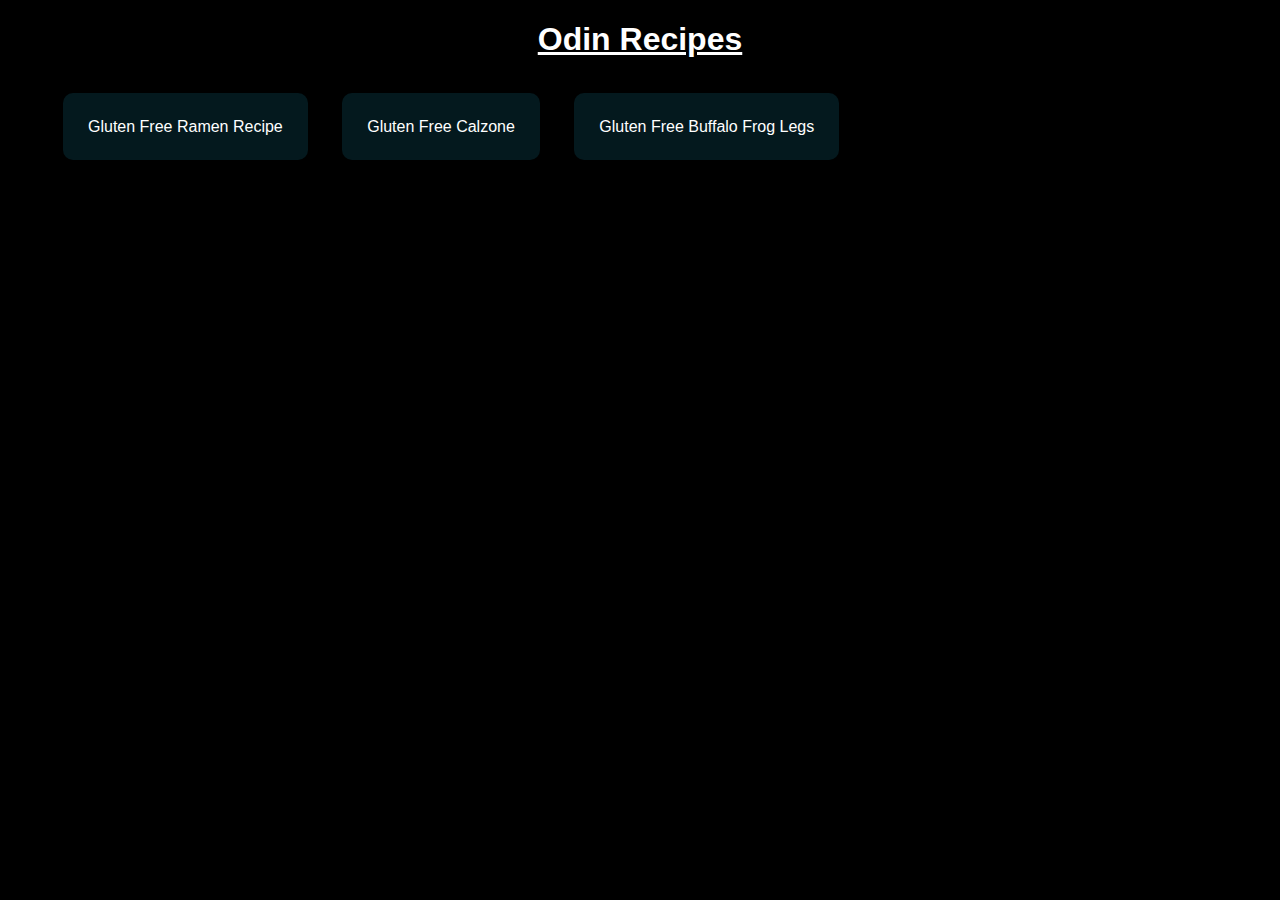
<file: recipes/index.html>
<!DOCTYPE html>
<html lang="en">
    <head>
        <meta charset="UTF-8">
        <link rel="stylesheet" href="style.css">
        <title>Odin Recipes</title>
    </head>

    <body>
        <h1>Odin Recipes</h1>
        
        <uL>
        <li class="recipe-links"><a href ="gluten-free-ramen.html">Gluten Free Ramen Recipe</a></li>
        <li class="recipe-links"><a href ="gluten-free-calzone.html">Gluten Free Calzone</a></li>
        <li class="recipe-links"><a href ="gluten-free-buffalo-frog-legs.html">Gluten Free Buffalo Frog Legs</a></li>
        </ul>
    </body>
</html>
</file>
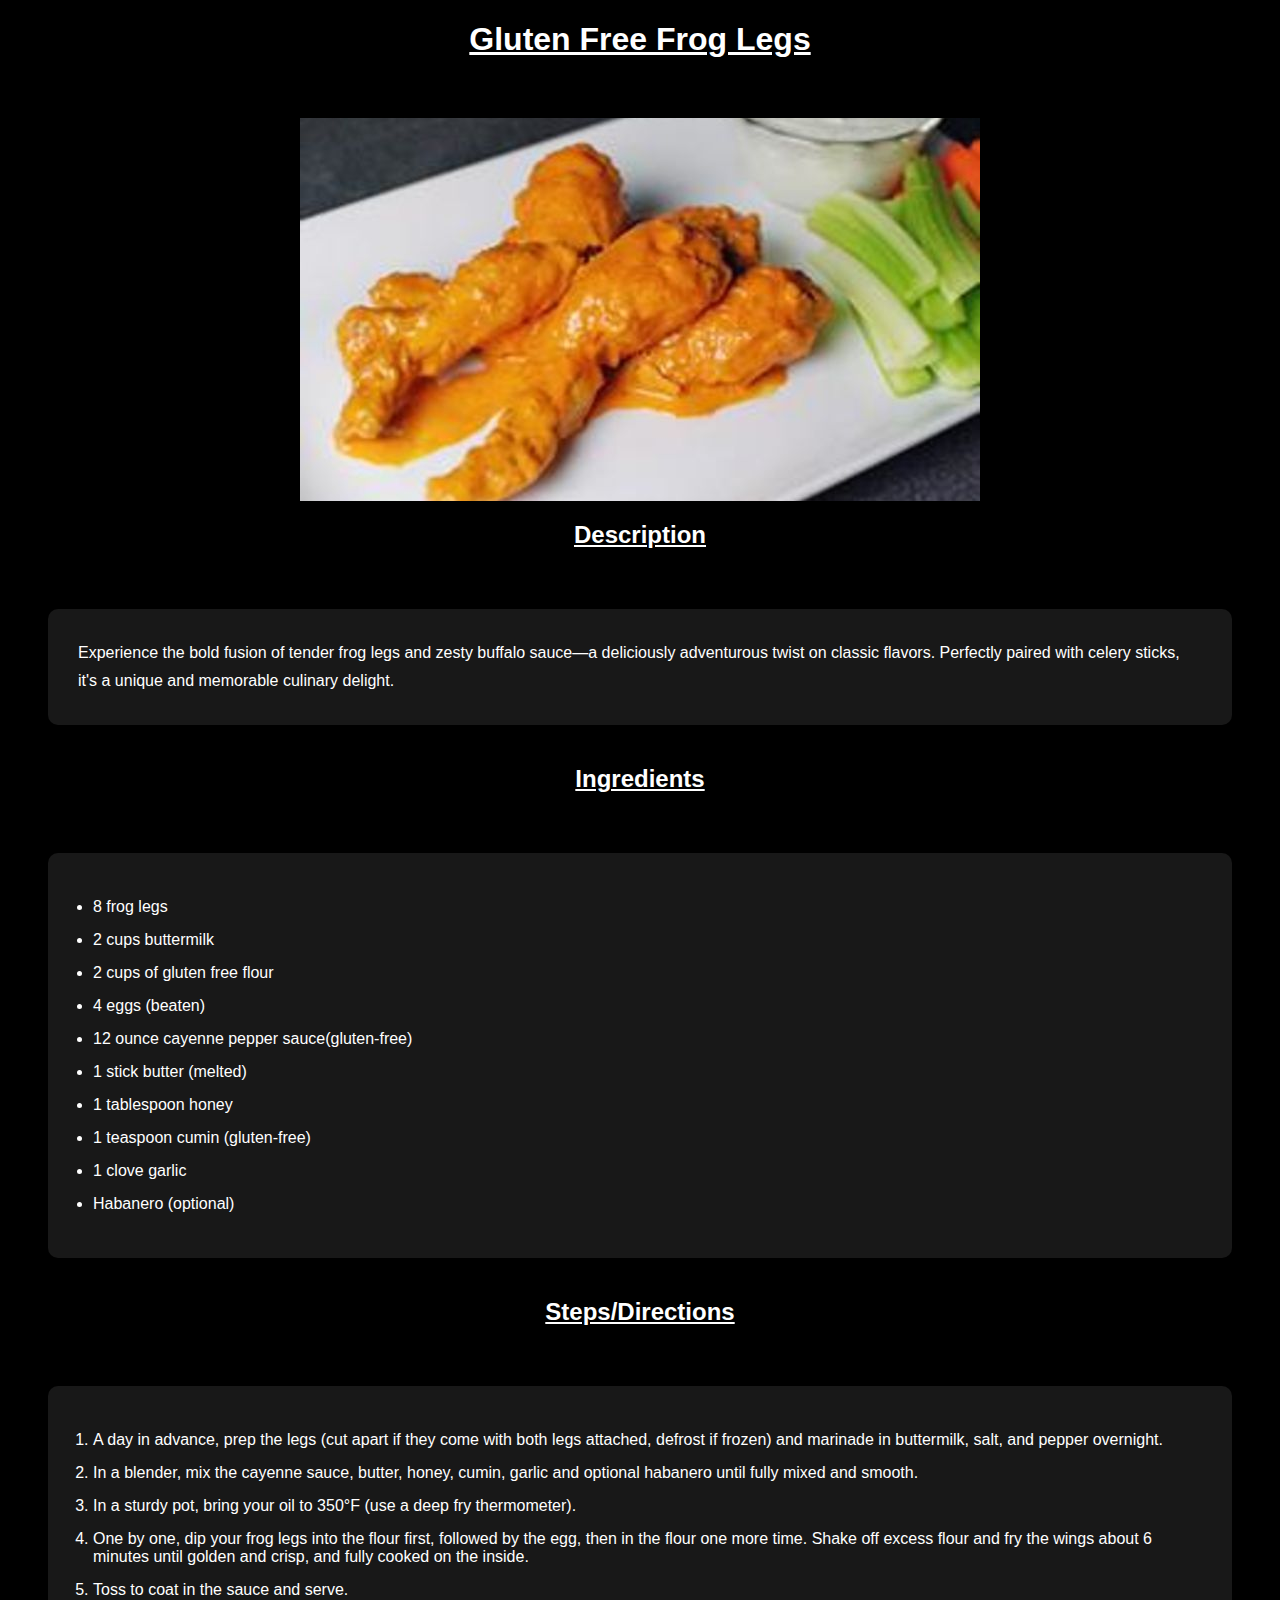
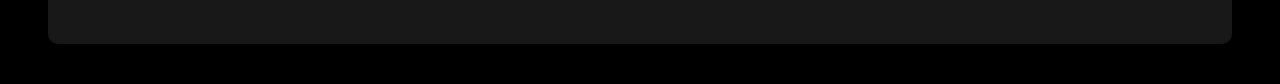
<file: recipes/gluten-free-buffalo-frog-legs.html>
<!DOCTYPE html>
<html lang="en">
    <head>
        <meta charset="UTF-8">
        <title>Gluten Free Frog Legs</title>
        <link rel="stylesheet" href="style.css">
    </head>

    <body>
        <h1>Gluten Free Frog Legs</h1>
        <img src="img/gluten-free-buffalo-frog-legs.jpg" alt="frog-legs-pic">

        <!--Description-->
        <h2>Description</h2>
        <p class="description">Experience the bold fusion of tender frog legs and zesty buffalo sauce—a deliciously adventurous twist on classic flavors. Perfectly paired with celery sticks, it's a unique and memorable culinary delight.</p>


        <!--Ingred-->
        <h2>Ingredients</h2>
        <ul class="ingred">
            <li>8 frog legs</li>
            <li>2 cups buttermilk</li>
            <li>2 cups of gluten free flour</li>
            <li>4 eggs (beaten)</li>
            <li>12 ounce cayenne pepper sauce(gluten-free)</li>
            <li>1 stick butter (melted)</li>
            <li>1 tablespoon honey</li>
            <li>1 teaspoon cumin (gluten-free)</li>
            <li>1 clove garlic</li>
            <li>Habanero (optional)</li>
        </ul>


        <!--Steps/Directions-->

        <h2>Steps/Directions</h2>
        <ol class="directions">
            <li>A day in advance, prep the legs (cut apart if they come with both legs attached, defrost if frozen) and marinade in buttermilk, salt, and pepper overnight.</li>
            <li>In a blender, mix the cayenne sauce, butter, honey, cumin, garlic and optional habanero until fully mixed and smooth.</li>
            <li>In a sturdy pot, bring your oil to 350°F (use a deep fry thermometer).</li>
            <li>One by one, dip your frog legs into the flour first, followed by the egg, then in the flour one more time. Shake off excess flour and fry the wings about 6 minutes until golden and crisp, and fully cooked on the inside.</li>
            <li>Toss to coat in the sauce and serve.</li>
        
        </ol>
    </body>

</html>
</file>
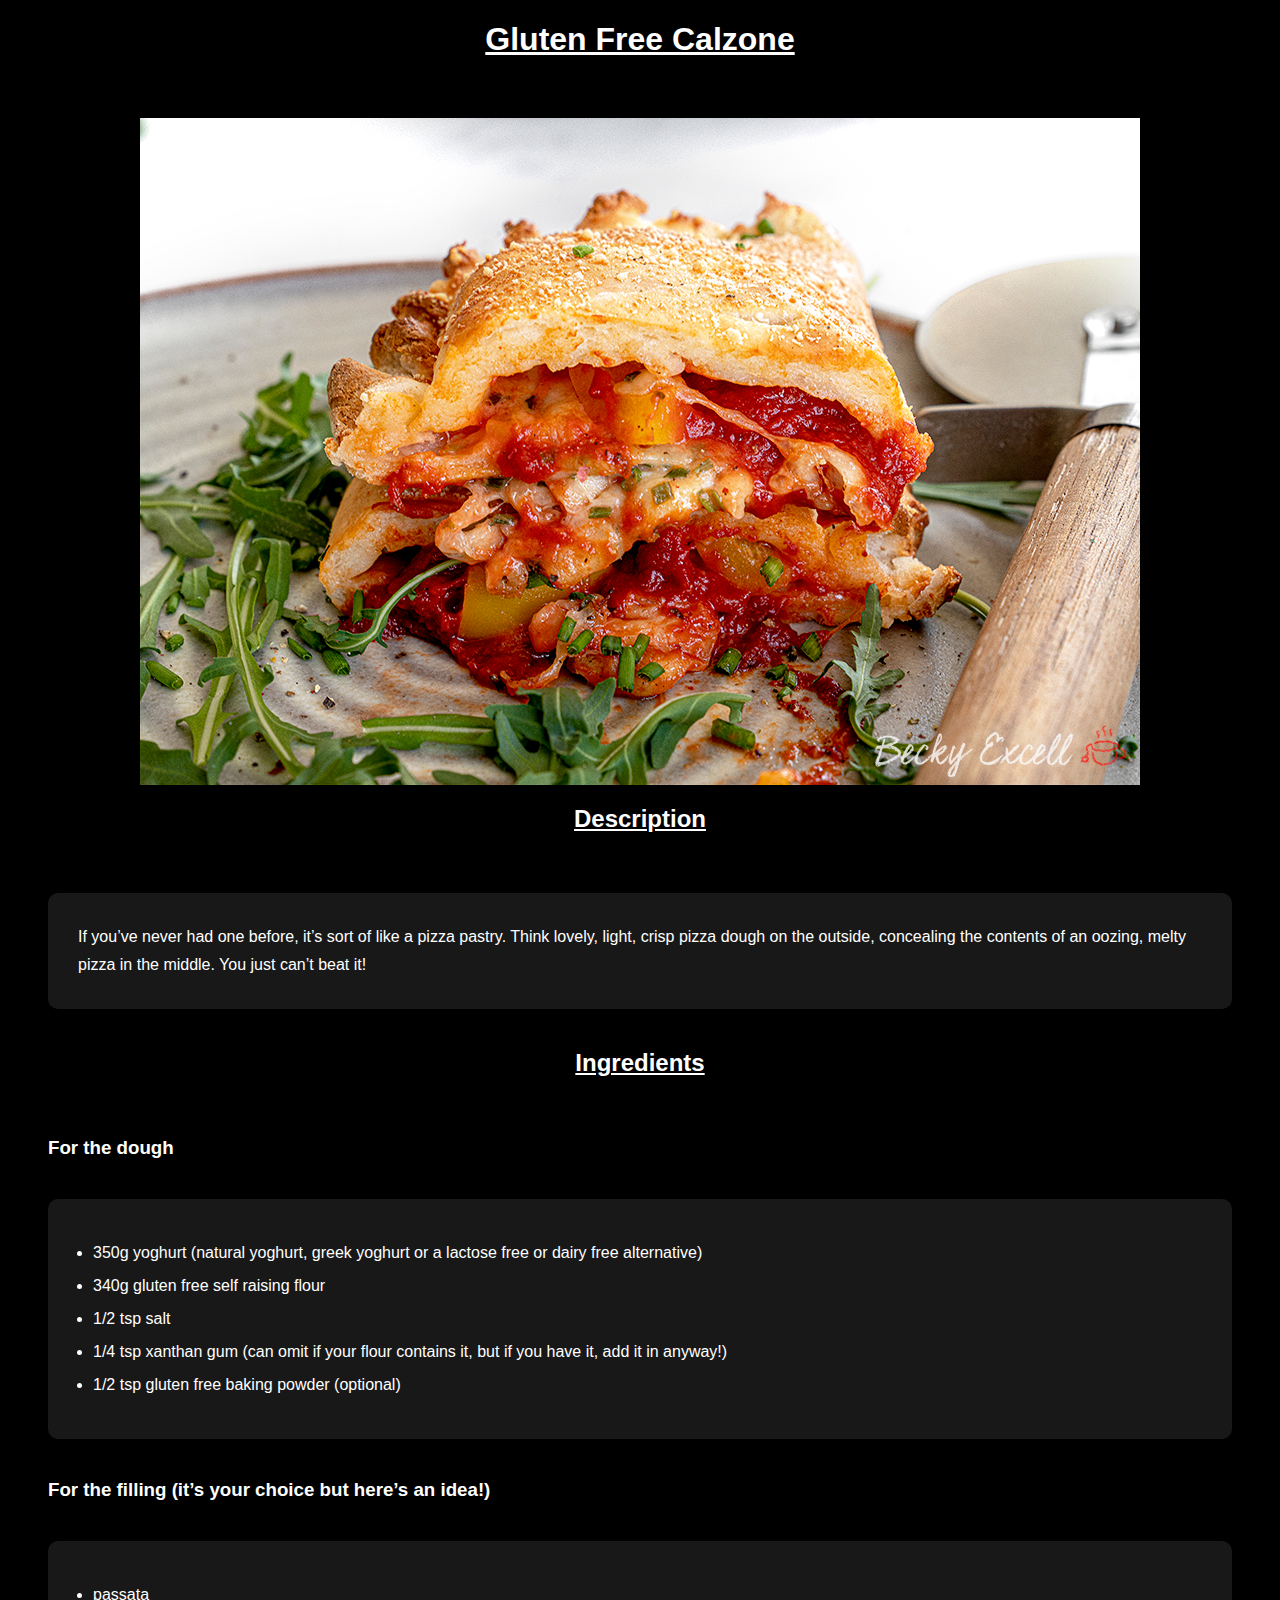
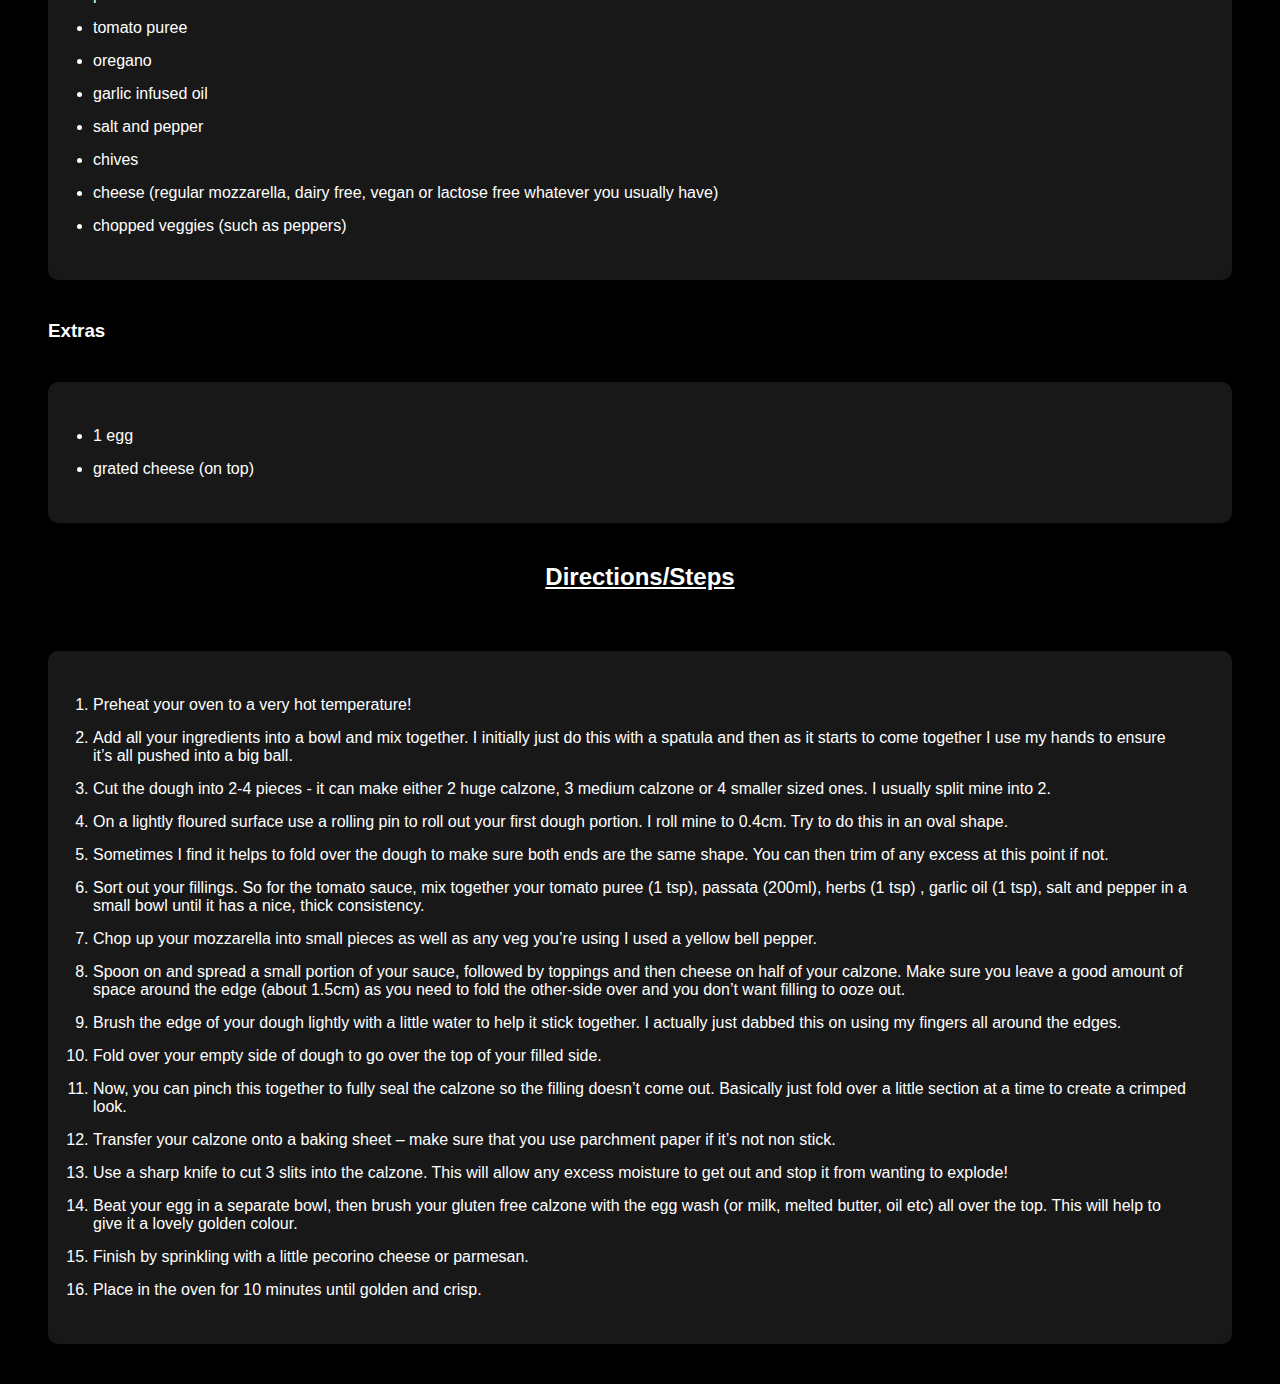
<file: recipes/gluten-free-calzone.html>
<!DOCTYPE html>
<html lang="en">
    <head>
        <meta charset="UTF-8">
        <title>Gluten Free Calzone</title>
        <link rel="stylesheet" href="style.css">
    </head>

    <body>
        <h1>Gluten Free Calzone</h1>

        <img src ="img/gluten-free-calzone-recipe.jpg" alt ="Gluten Free Calzone">

        <!--Description of Recipe-->
        <h2>Description</h2>
        <p class="description">If you’ve never had one before, it’s sort of like a pizza pastry. Think lovely, light, crisp pizza dough on the outside, concealing the contents of an oozing, melty pizza in the middle. You just can’t beat it!</p>
        
        <!--Listing Ingredients-->
        <h2>Ingredients</h2>
        
        <!--Dough Ingredeints-->
        <h3>For the dough</h3>
        <ul class="ingred">
            <li>350g yoghurt (natural yoghurt, greek yoghurt or a lactose free or dairy free alternative)</li>
            <li>340g gluten free self raising flour</li>
            <li>1/2 tsp salt</li>
            <li>1/4 tsp xanthan gum (can omit if your flour contains it, but if you have it, add it in anyway!)</li>
            <li>1/2 tsp gluten free baking powder (optional)</li>
        </ul>

        <!--Filling Ingred-->
        <h3>For the filling (it’s your choice but here’s an idea!)</h3>
        <ul class="ingred">
            <li>passata</li>
            <li>tomato puree</li>
            <li>oregano</li>
            <li>garlic infused oil</li>
            <li>salt and pepper</li>
            <li>chives</li>
            <li>cheese (regular mozzarella, dairy free, vegan or lactose free whatever you usually have)</li>
            <li>chopped veggies (such as peppers)</li>
        </ul>

        <!--Extras-->
        <h3>Extras</h3>
        <ul class="ingred">
            <li>1 egg</li>
            <li>grated cheese (on top)</li>
        </ul>



        <!--Directions/Steps-->
        <h2>Directions/Steps</h2>
        <ol class="directions">
            <li>Preheat your oven to a very hot temperature!</li>
            <li>Add all your ingredients into a bowl and mix together. I initially just do this with a spatula and then as it starts to come together I use my hands to ensure it’s all pushed into a big ball.</li>
            <li>Cut the dough into 2-4 pieces - it can make either 2 huge calzone, 3 medium calzone or 4 smaller sized ones. I usually split mine into 2.</li>
            <li>On a lightly floured surface use a rolling pin to roll out your first dough portion. I roll mine to 0.4cm. Try to do this in an oval shape. </li>
            <li>Sometimes I find it helps to fold over the dough to make sure both ends are the same shape. You can then trim of any excess at this point if not.</li>
            <li>Sort out your fillings. So for the tomato sauce, mix together your tomato puree (1 tsp), passata (200ml), herbs (1 tsp) , garlic oil (1 tsp), salt and pepper in a small bowl until it has a nice, thick consistency.</li>
            <li>Chop up your mozzarella into small pieces as well as any veg you’re using  I used a yellow bell pepper.</li>
            <li>Spoon on and spread a small portion of your sauce, followed by toppings and then cheese on half of your calzone. Make sure you leave a good amount of space around the edge (about 1.5cm) as you need to fold the other-side over and you don’t want filling to ooze out.</li>
            <li>Brush the edge of your dough lightly with a little water to help it stick together. I actually just dabbed this on using my fingers all around the edges.</li>
            <li>Fold over your empty side of dough to go over the top of your filled side.</li>
            <li>Now, you can pinch this together to fully seal the calzone so the filling doesn’t come out. Basically just fold over a little section at a time to create a crimped look.</li>
            <li>Transfer your calzone onto a baking sheet – make sure that you use parchment paper if it’s not non stick.</li>
            <li>Use a sharp knife to cut 3 slits into the calzone. This will allow any excess moisture to get out and stop it from wanting to explode!</li>
            <li>Beat your egg in a separate bowl, then brush your gluten free calzone with the egg wash (or milk, melted butter, oil etc) all over the top. This will help to give it a lovely golden colour.</li>
            <li>Finish by sprinkling with a little pecorino cheese or parmesan.</li>
            <li>Place in the oven for 10 minutes until golden and crisp.</li>
        </ol>
    </body>
</html>
</file>
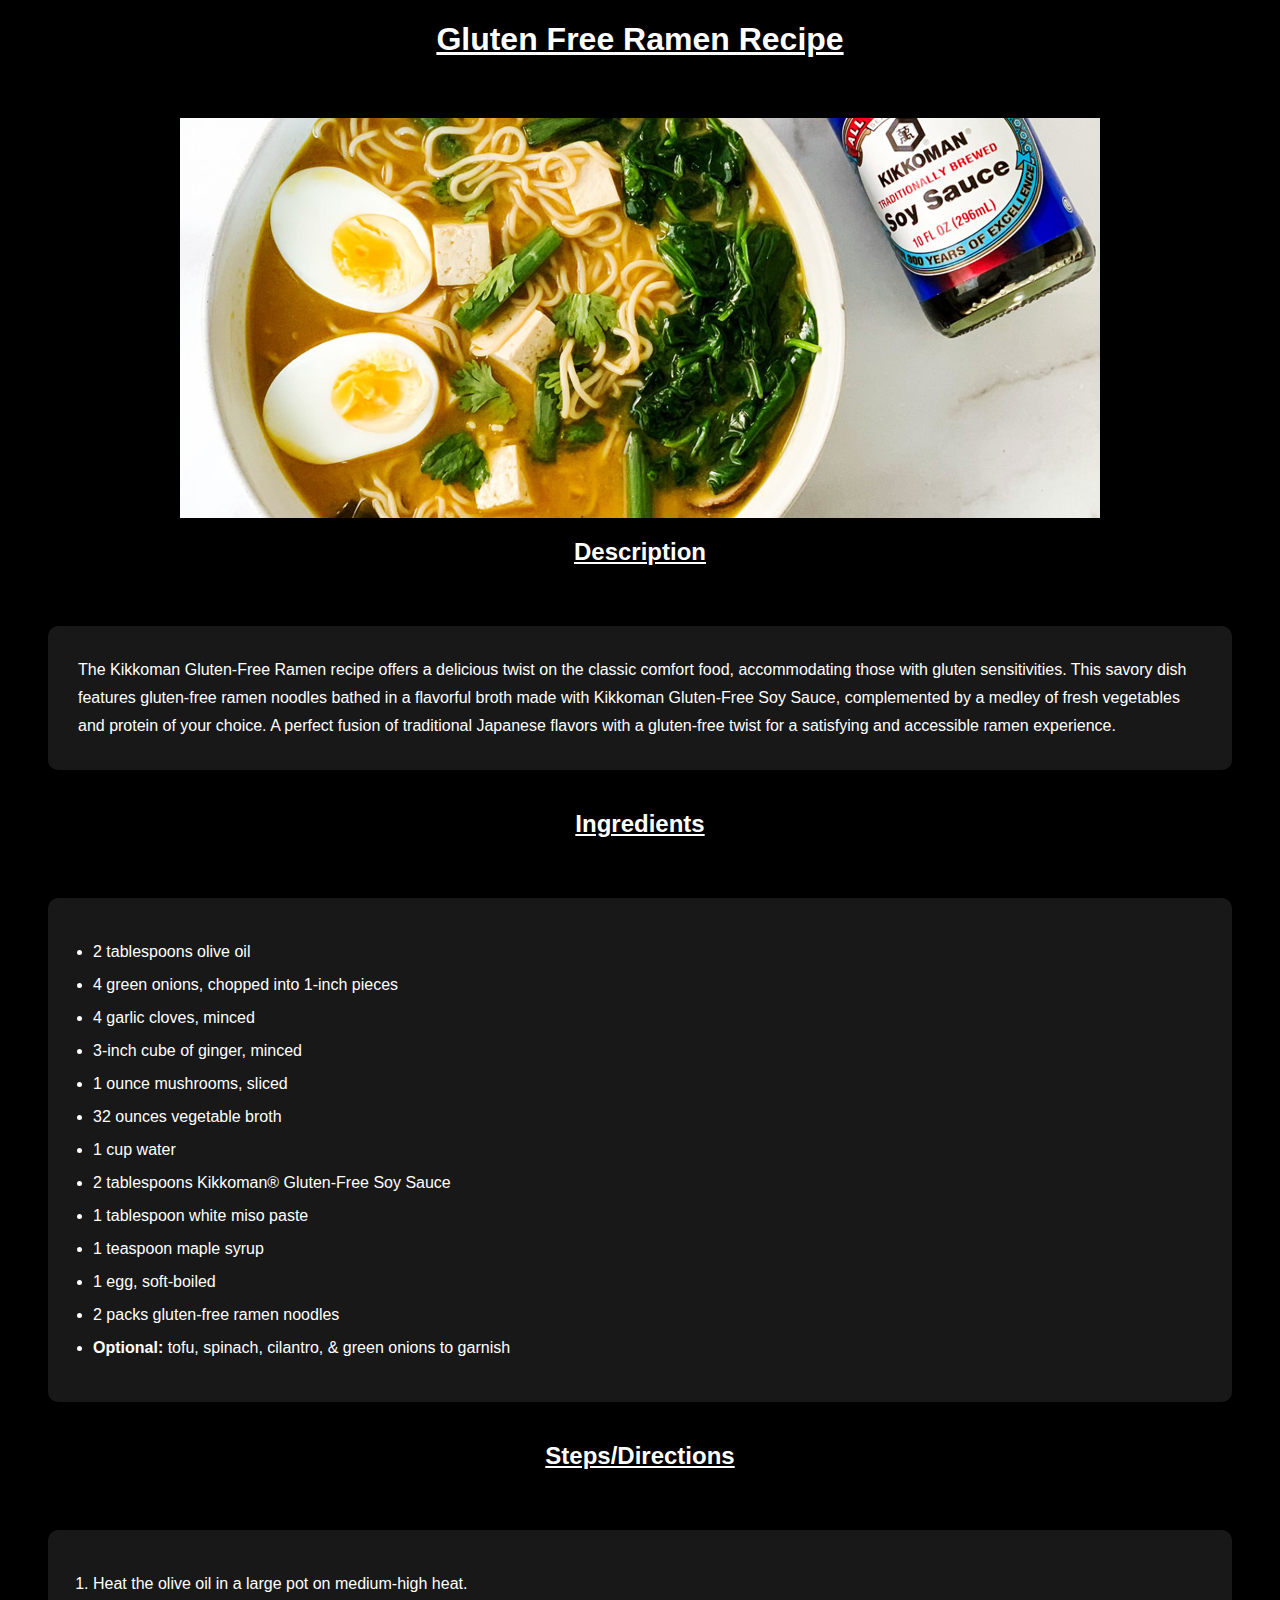
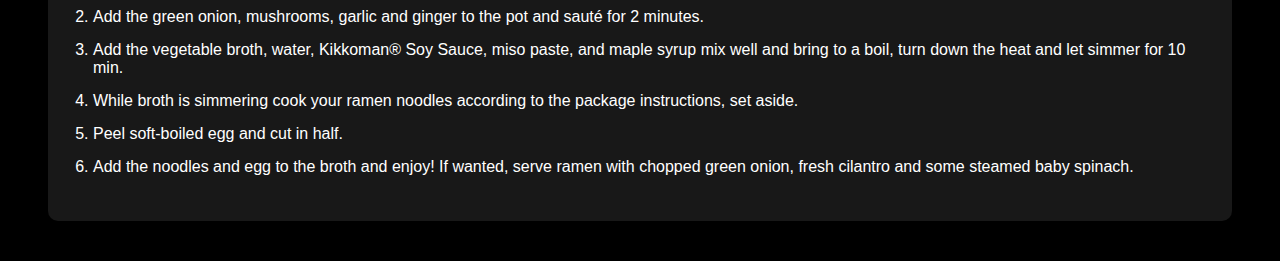
<file: recipes/gluten-free-ramen.html>
<!DOCTYPE html>
<html lang ="en">
    <head>
        <meta charset="UTF-8">
        <title>Gluten Free Ramen Recipe</title>
        <link rel="stylesheet" href="style.css">
    </head>

    <body>
        <h1>Gluten Free Ramen Recipe</h1>
        <img src="img/Gluten-Free-Ramen.jpg" alt="gluten-free-ramen">
        
        <!--Description of Recipe-->
        <h2>Description</h2>
        <p class="description">The Kikkoman Gluten-Free Ramen recipe offers a delicious twist on the classic comfort food, accommodating those with gluten sensitivities. This savory dish features gluten-free ramen noodles bathed in a flavorful broth made with Kikkoman Gluten-Free Soy Sauce, complemented by a medley of fresh vegetables and protein of your choice. A perfect fusion of traditional Japanese flavors with a gluten-free twist for a satisfying and accessible ramen experience.</p>

        <!--Listing Ingredients-->
        <h2>Ingredients</h2>
        <ul class="ingred">
            <li>2 tablespoons olive oil</li>
            <li>4 green onions, chopped into 1-inch pieces</li>
            <li>4 garlic cloves, minced</li>
            <li>3-inch cube of ginger, minced</li>
            <li>1 ounce mushrooms, sliced</li>
            <li>32 ounces vegetable broth</li>
            <li>1 cup water</li>
            <li>2 tablespoons Kikkoman® Gluten-Free Soy Sauce</li>
            <li>1 tablespoon white miso paste</li>
            <li>1 teaspoon maple syrup</li>
            <li>1 egg, soft-boiled</li>
            <li>2 packs gluten-free ramen noodles</li>
            <li><strong>Optional:</strong> tofu, spinach, cilantro, & green onions to garnish</li>
        </ul>


        <!--Steps/Directions-->
        <h2>Steps/Directions</h2>
        <ol class="directions">
            <li>Heat the olive oil in a large pot on medium-high heat.</li>
            <li>Add the green onion, mushrooms, garlic and ginger to the pot and sauté for 2 minutes.</li>
            <li>Add the vegetable broth, water, Kikkoman® Soy Sauce, miso paste, and maple syrup mix well and bring to a boil, turn down the heat and let simmer for 10 min.</li>
            <li>While broth is simmering cook your ramen noodles according to the package instructions, set aside.</li>
            <li>Peel soft-boiled egg and cut in half.</li>
            <li>Add the noodles and egg to the broth and enjoy! If wanted, serve ramen with chopped green onion, fresh cilantro and some steamed baby spinach.</li>
        </ol>
    </body>
</html>
</file>
<file: recipes/style.css>
h1, h2 {
    text-align: center;
    text-decoration:underline;
    margin-bottom: 60px;
    margin-top: 60;

}

body {
    background-color: black;

}

* {
    color: white;
    font-family: "Arial", sans-serif;
}

img {
    display: block;
    margin: 0 auto;
}

a:hover {
    color: yellow;
    text-decoration: none;
}

a {
    text-decoration: none;
    

}

.recipe-links{
    display: inline;
    background-color: rgba(6, 34, 42, 0.722);
    padding: 25px;
    border-radius: 10px;
    
}

.ingred, .directions,.description{
    background-color: rgba(41, 41, 41, 0.585);
    padding: 30px;
    margin: 40px;
    border-radius: 10px;
}
li {
    margin: 15px;
}

.description {
    line-height: 1.75;

}
h3 {
    margin-left:40px;
}
</file>
